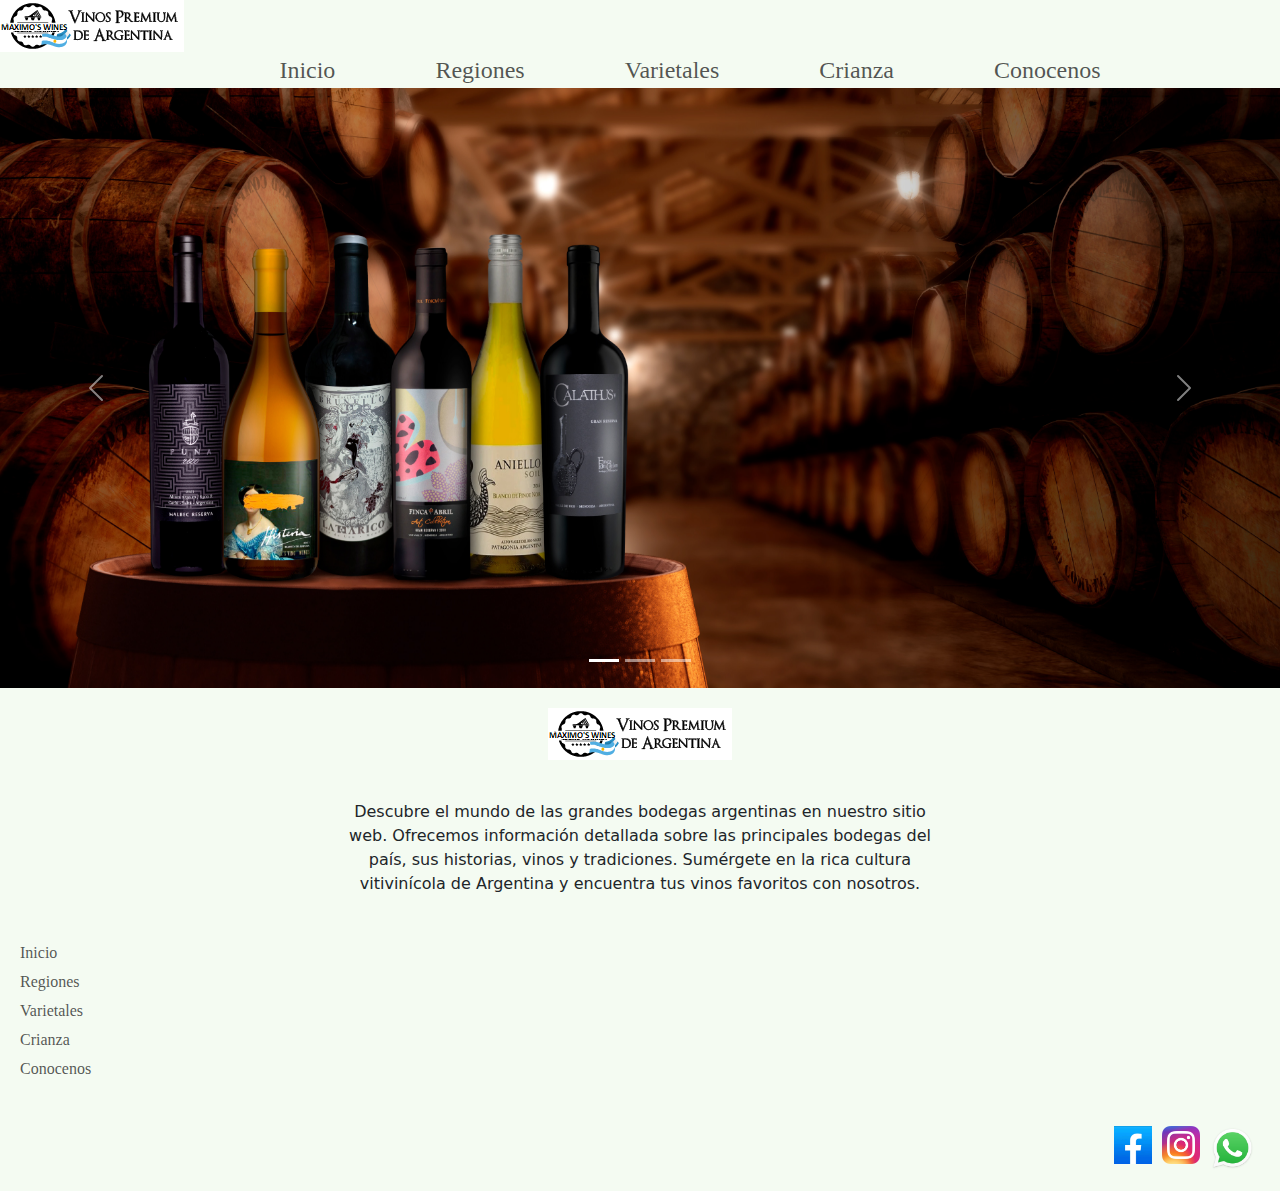
<file: index.html>
<!DOCTYPE html>
<html lang="en">

<head>
    <meta charset="utf-8">
    <meta name="viewport" content="width=device-width, initial-scale=1">
    <title>Maximo's Wines</title>
    <link rel="stylesheet" href="css/style.css">
    <link href="https://cdn.jsdelivr.net/npm/bootstrap@5.3.3/dist/css/bootstrap.min.css" rel="stylesheet"
        integrity="sha384-QWTKZyjpPEjISv5WaRU9OFeRpok6YctnYmDr5pNlyT2bRjXh0JMhjY6hW+ALEwIH" crossorigin="anonymous">
</head>

<body class="conteiner-maximo">
    <header>
        <a href="index.html"><img src="img/logo-maximos-wine_s-terminado.png" alt="logo-maximos-wine"></a>
        <nav>
            <ul class="conteiner-menu">
                <li class="inicio"><a href="index.html">Inicio</a></li>
                <li class="regiones"><a href="html/regiones.html">Regiones</a></li>
                <li class="varietales"><a href="html/varietales.html">Varietales</a></li>
                <li class="crianza"><a href="html/crianza.html">Crianza</a></li>
                <li class="conocenos"><a href="html/conocenos.html">Conocenos</a></li>
            </ul>
        </nav>
    </header>
    <main>
        <section>
            <div id="carouselExampleIndicators" class="carousel slide">
                <div class="carousel-indicators">
                    <button type="button" data-bs-target="#carouselExampleIndicators" data-bs-slide-to="0"
                        class="active" aria-current="true" aria-label="Slide 1"></button>
                    <button type="button" data-bs-target="#carouselExampleIndicators" data-bs-slide-to="1"
                        aria-label="Slide 2"></button>
                    <button type="button" data-bs-target="#carouselExampleIndicators" data-bs-slide-to="2"
                        aria-label="Slide 3"></button>
                </div>
                <div class="carousel-inner">
                    <div class="carousel-item active">
                        <img src="img/slide-3.jpg" class="d-block w-100" alt="slide-3">
                    </div>
                    <div class="carousel-item">
                        <img src="img/maderomarket-slide-3.jpg" class="d-block w-100" alt="slide-2">
                    </div>
                    <div class="carousel-item">
                        <img src="img/maderomarket-slide-2.jpg" class="d-block w-100" alt="slide-2">
                    </div>
                </div>
                <button class="carousel-control-prev" type="button" data-bs-target="#carouselExampleIndicators"
                    data-bs-slide="prev">
                    <span class="carousel-control-prev-icon" aria-hidden="true"></span>
                    <span class="visually-hidden">Previous</span>
                </button>
                <button class="carousel-control-next" type="button" data-bs-target="#carouselExampleIndicators"
                    data-bs-slide="next">
                    <span class="carousel-control-next-icon" aria-hidden="true"></span>
                    <span class="visually-hidden">Next</span>
                </button>
            </div>
        </section>
    </main>











    <footer>
        <a href="index.html"><img src="img/logo-maximos-wine_s-terminado.png" alt="logo-maximos-wine"
                class="footer-logo"></a>
        <p class="parrafo-footer">
            Descubre el mundo de las grandes bodegas argentinas en nuestro sitio web. Ofrecemos información detallada
            sobre las principales bodegas del país, sus historias, vinos y tradiciones. Sumérgete en la rica cultura
            vitivinícola de Argentina y encuentra tus vinos favoritos con nosotros.
        </p>
        <ul>
            <li><a href="index.html">Inicio</a></li>
            <li><a href="html/regiones.html">Regiones</a></li>
            <li><a href="html/varietales.html">Varietales</a></li>
            <li><a href="#">Crianza</a></li>
            <li><a href="#">Conocenos</a></li>
        </ul>
        <div class="social-icons">
            <a href="https://www.facebook.com/?locale=es_LA" target="_blank"><img src="img/Logo_de_Facebook.png"
                    alt="logo_de_facebook" width="38" height="38"></a>
            <a href="https://www.instagram.com/" target="_blank"><img src="img/Instagram-logo.png" alt="logo-instagram"
                    width="38" height="38"></a>
            <a href="https://web.whatsapp.com/" target="_blank"><img src="img/WhatsApp_icon.png.png" alt="logo-wsp"
                    width="45" height="45"></a>
        </div>
    </footer>



    <script src="https://cdn.jsdelivr.net/npm/bootstrap@5.3.3/dist/js/bootstrap.bundle.min.js"
        integrity="sha384-YvpcrYf0tY3lHB60NNkmXc5s9fDVZLESaAA55NDzOxhy9GkcIdslK1eN7N6jIeHz" crossorigin="anonymous">
    </script>
</body>

</html>
</file>
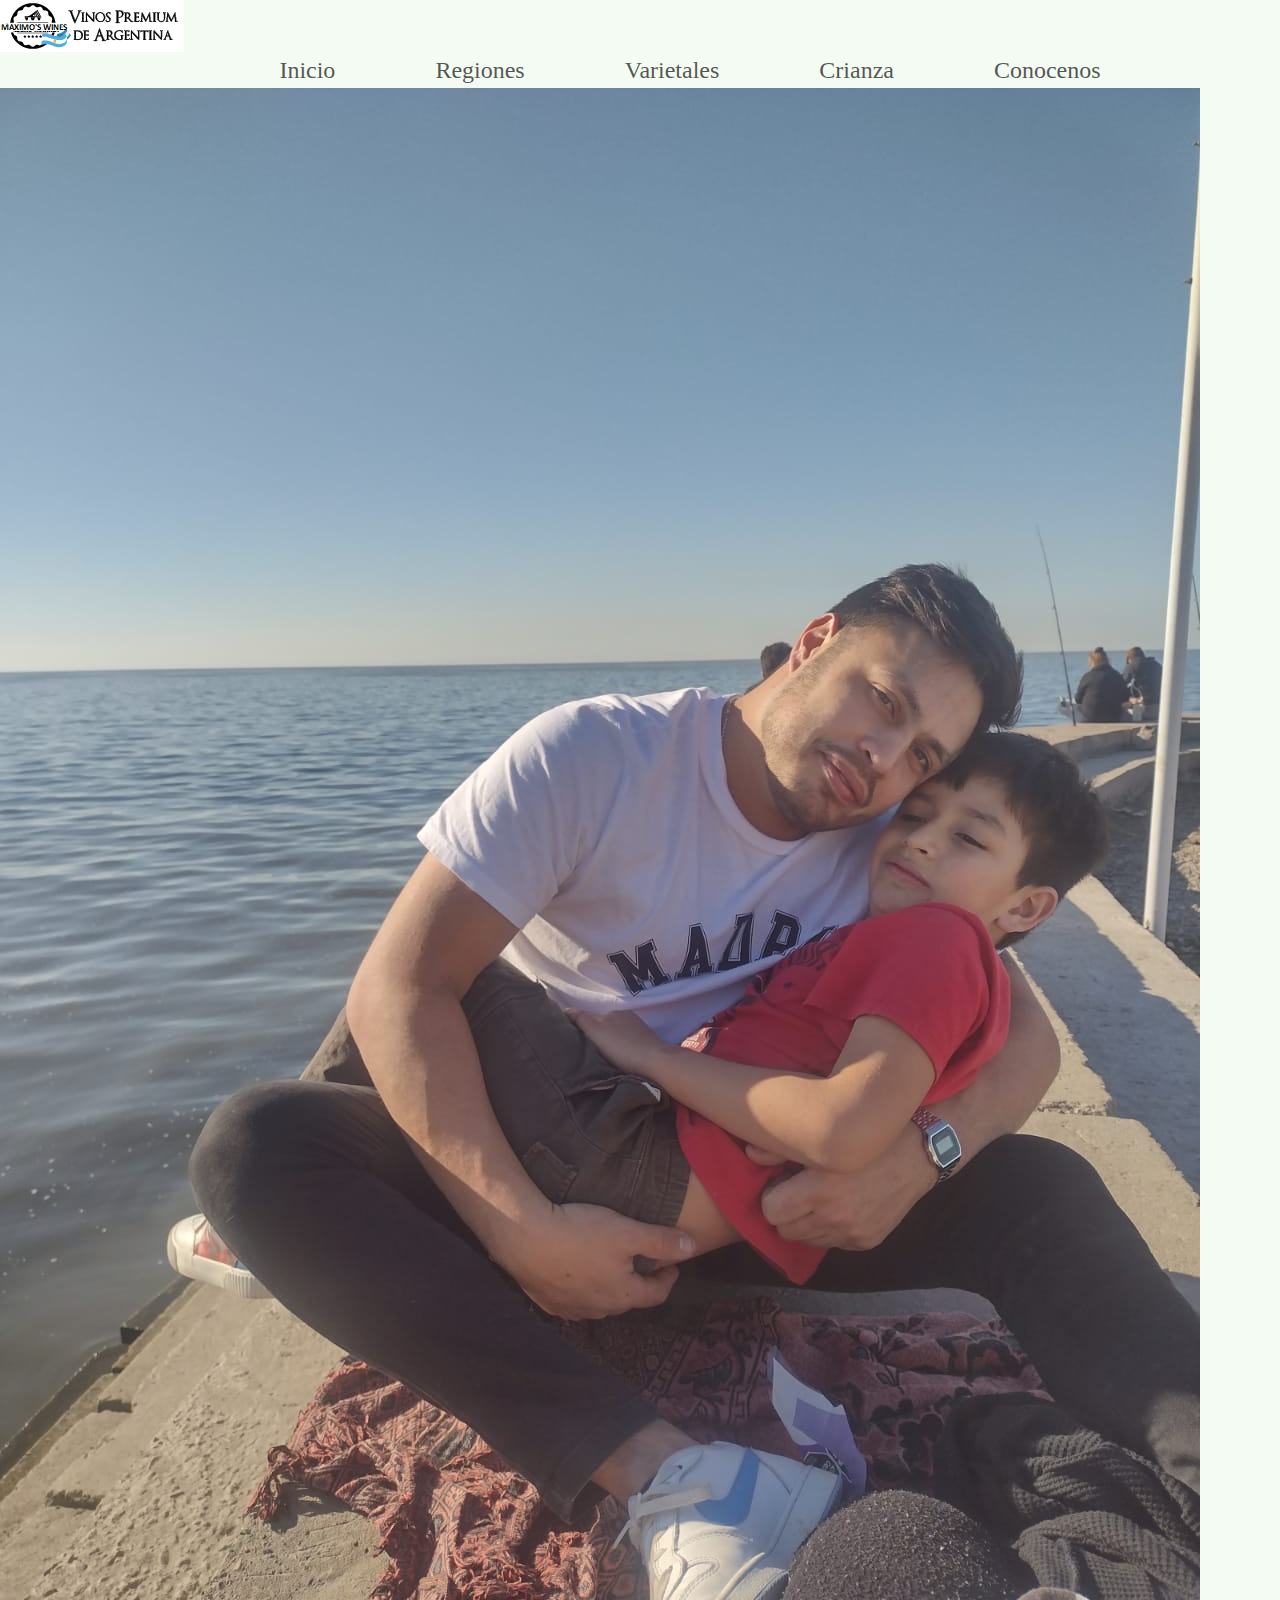
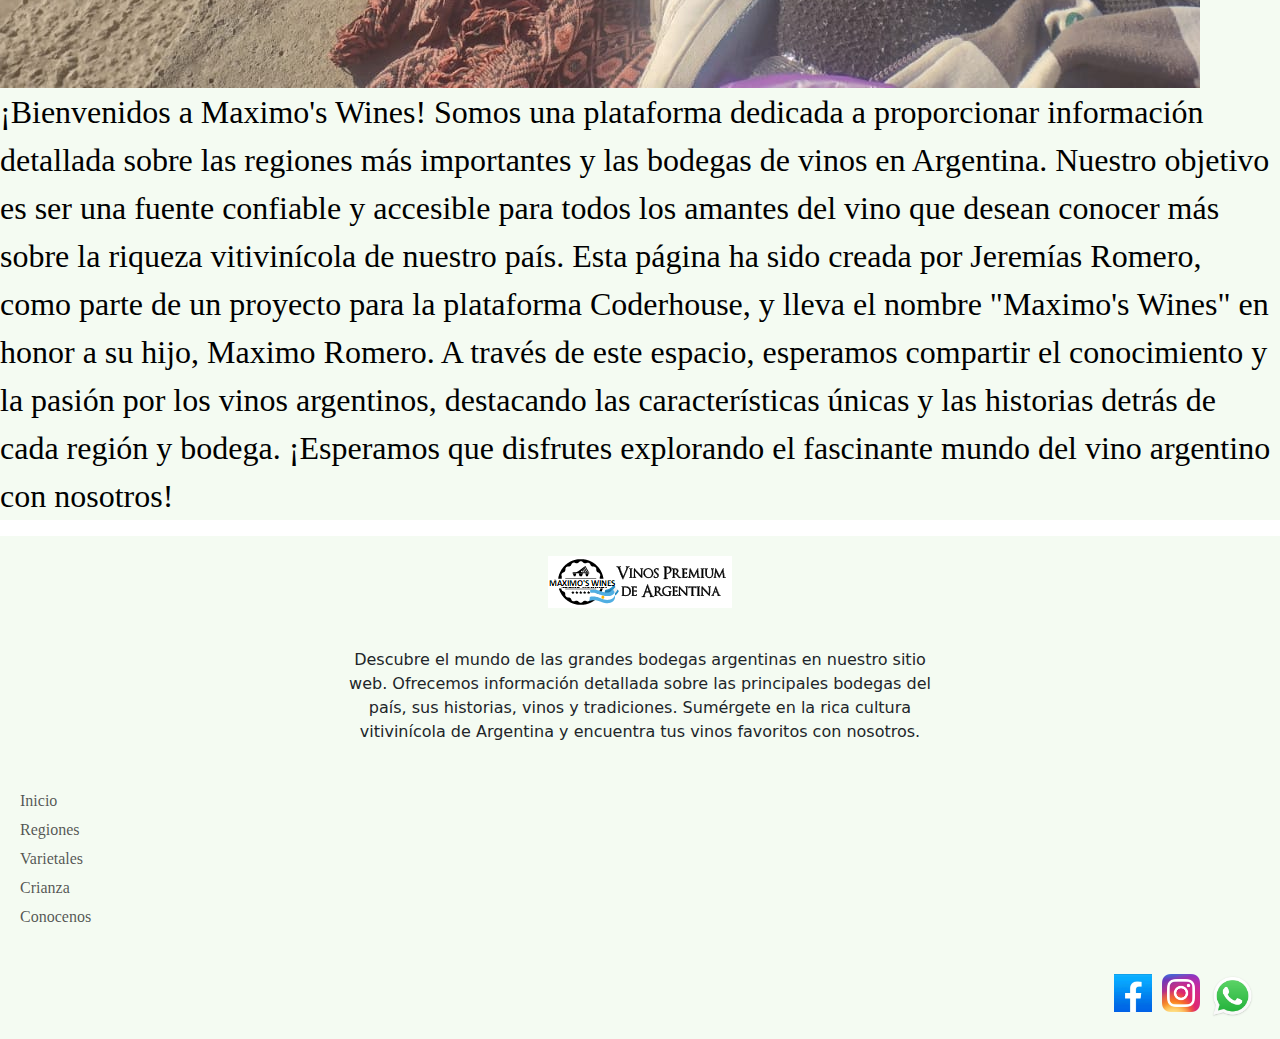
<file: html/conocenos.html>
<!DOCTYPE html>
<html lang="en">

<head>
    <meta charset="UTF-8">
    <meta name="viewport" content="width=device-width, initial-scale=1.0">
    <title>Conocenos</title>
    <link rel="stylesheet" href="../css/style.css">
    <link href="https://cdn.jsdelivr.net/npm/bootstrap@5.3.3/dist/css/bootstrap.min.css" rel="stylesheet"
        integrity="sha384-QWTKZyjpPEjISv5WaRU9OFeRpok6YctnYmDr5pNlyT2bRjXh0JMhjY6hW+ALEwIH" crossorigin="anonymous">
</head>

<body>
    <header>
        <a href="../index.html"><img src="../img/logo-maximos-wine_s-terminado.png" alt="logo-maximos-wine"></a>
        <nav>
            <ul>
                <li class="inicio"><a href="../index.html">Inicio</a></li>
                <li class="regiones"><a href="regiones.html">Regiones</a></li>
                <li class="varietales"><a href="varietales.html">Varietales</a></li>
                <li class="crianza"><a href="crianza.html">Crianza</a></li>
                <li class="conocenos"><a href="conocenos.html">Conocenos</a></li>
            </ul>
            </ul>
        </nav>
    </header>
    <main class="conteiner-conocenos">
        <section class="parrafo-conocenos">
            <div>
                <div>
                    <img src="../img/maximo-jere.jpeg" class="img-fluid" alt="maximo's wines">
                </div>
                <p>
                ¡Bienvenidos a Maximo's Wines! Somos una plataforma dedicada a proporcionar información detallada sobre
                las regiones más importantes y las bodegas de vinos en Argentina. Nuestro objetivo es ser una fuente
                confiable y accesible para todos los amantes del vino que desean conocer más sobre la riqueza
                vitivinícola de nuestro país. Esta página ha sido creada por Jeremías Romero, como parte de un proyecto
                para la plataforma Coderhouse, y lleva el nombre "Maximo's Wines" en honor a su hijo, Maximo Romero. A
                través de este espacio, esperamos compartir el conocimiento y la pasión por los vinos argentinos,
                destacando las características únicas y las historias detrás de cada región y bodega. ¡Esperamos que
                disfrutes explorando el fascinante mundo del vino argentino con nosotros!
                </p>
            </div>
        </section>
    </main>
    <footer>
        <a href="../index.html"><img src="../img/logo-maximos-wine_s-terminado.png" alt="logo-maximos-wine"
                class="footer-logo"></a>
        <p class="parrafo-footer">
            Descubre el mundo de las grandes bodegas argentinas en nuestro sitio web. Ofrecemos información detallada
            sobre las principales bodegas del país, sus historias, vinos y tradiciones. Sumérgete en la rica cultura
            vitivinícola de Argentina y encuentra tus vinos favoritos con nosotros.
        </p>
        <ul>
            <li><a href="../index.html">Inicio</a></li>
            <li><a href="regiones.html">Regiones</a></li>
            <li><a href="varietales.html">Varietales</a></li>
            <li><a href="crianza.html">Crianza</a></li>
            <li><a href="conocenos.html">Conocenos</a></li>
        </ul>
        <div class="social-icons">
            <a href="https://www.facebook.com/?locale=es_LA" target="_blank"><img src="../img/Logo_de_Facebook.png"
                    alt="logo_de_facebook" width="38" height="38"></a>
            <a href="https://www.instagram.com/" target="_blank"><img src="../img/Instagram-logo.png"
                    alt="logo-instagram" width="38" height="38"></a>
            <a href="https://web.whatsapp.com/" target="_blank"><img src="../img/WhatsApp_icon.png.png" alt="logo-wsp"
                    width="45" height="45"></a>
        </div>
    </footer>
</body>

</html>
</file>
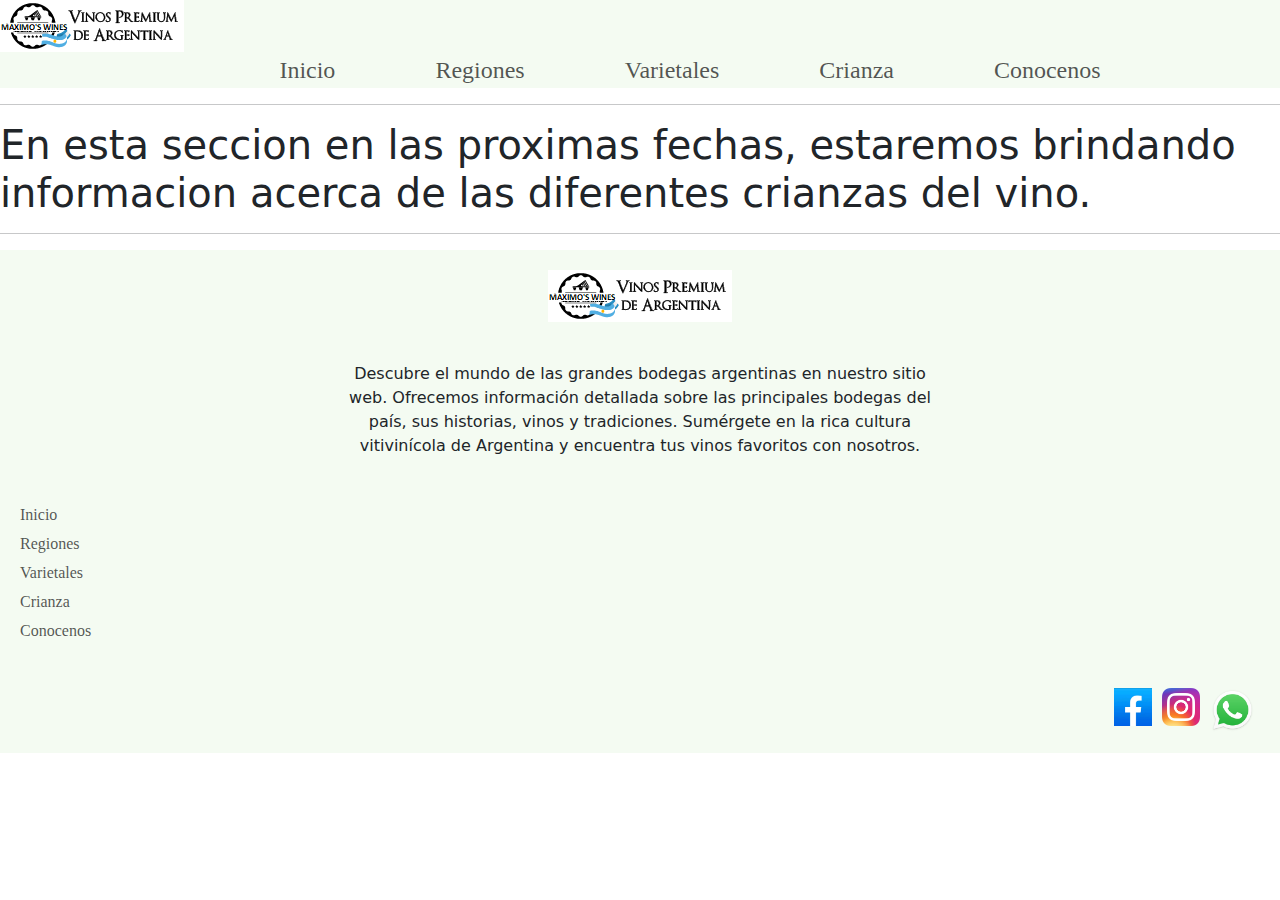
<file: html/crianza.html>
<!DOCTYPE html>
<html lang="en">
<head>
    <meta charset="UTF-8">
    <meta name="viewport" content="width=device-width, initial-scale=1.0">
    <title>Crianza</title>
    <link rel="stylesheet" href="../css/style.css">
    <link href="https://cdn.jsdelivr.net/npm/bootstrap@5.3.3/dist/css/bootstrap.min.css" rel="stylesheet"
        integrity="sha384-QWTKZyjpPEjISv5WaRU9OFeRpok6YctnYmDr5pNlyT2bRjXh0JMhjY6hW+ALEwIH" crossorigin="anonymous">
</head>
<body>
    <header>
        <a href="../index.html"><img src="../img/logo-maximos-wine_s-terminado.png" alt="logo-maximos-wine"></a>
        <nav>
            <ul>
                <li class="inicio"><a href="../index.html">Inicio</a></li>
                <li class="regiones"><a href="regiones.html">Regiones</a></li>
                <li class="varietales"><a href="varietales.html">Varietales</a></li>
                <li class="crianza"><a href="crianza.html">Crianza</a></li>
                <li class="conocenos"><a href="conocenos.html">Conocenos</a></li>
            </ul>
            </ul>
        </nav>
    </header>
    <hr>
    
    <main>
    <h1 id="crianza">En esta seccion en las proximas fechas, estaremos brindando informacion acerca de las diferentes crianzas del vino.</h1>
    </main>
    <hr>
    
    <footer>
        <a href="../index.html"><img src="../img/logo-maximos-wine_s-terminado.png" alt="logo-maximos-wine"
                class="footer-logo"></a>
        <p class="parrafo-footer">
            Descubre el mundo de las grandes bodegas argentinas en nuestro sitio web. Ofrecemos información detallada
            sobre las principales bodegas del país, sus historias, vinos y tradiciones. Sumérgete en la rica cultura
            vitivinícola de Argentina y encuentra tus vinos favoritos con nosotros.
        </p>
        <ul>
            <li><a href="../index.html">Inicio</a></li>
            <li><a href="regiones.html">Regiones</a></li>
            <li><a href="varietales.html">Varietales</a></li>
            <li><a href="crianza.html">Crianza</a></li>
            <li><a href="conocenos.html">Conocenos</a></li>
        </ul>
        <div class="social-icons">
            <a href="https://www.facebook.com/?locale=es_LA" target="_blank"><img src="../img/Logo_de_Facebook.png"
                    alt="logo_de_facebook" width="38" height="38"></a>
            <a href="https://www.instagram.com/" target="_blank"><img src="../img/Instagram-logo.png"
                    alt="logo-instagram" width="38" height="38"></a>
            <a href="https://web.whatsapp.com/" target="_blank"><img src="../img/WhatsApp_icon.png.png" alt="logo-wsp"
                    width="45" height="45"></a>
        </div>
    </footer>
    </body>
    </html>
</file>
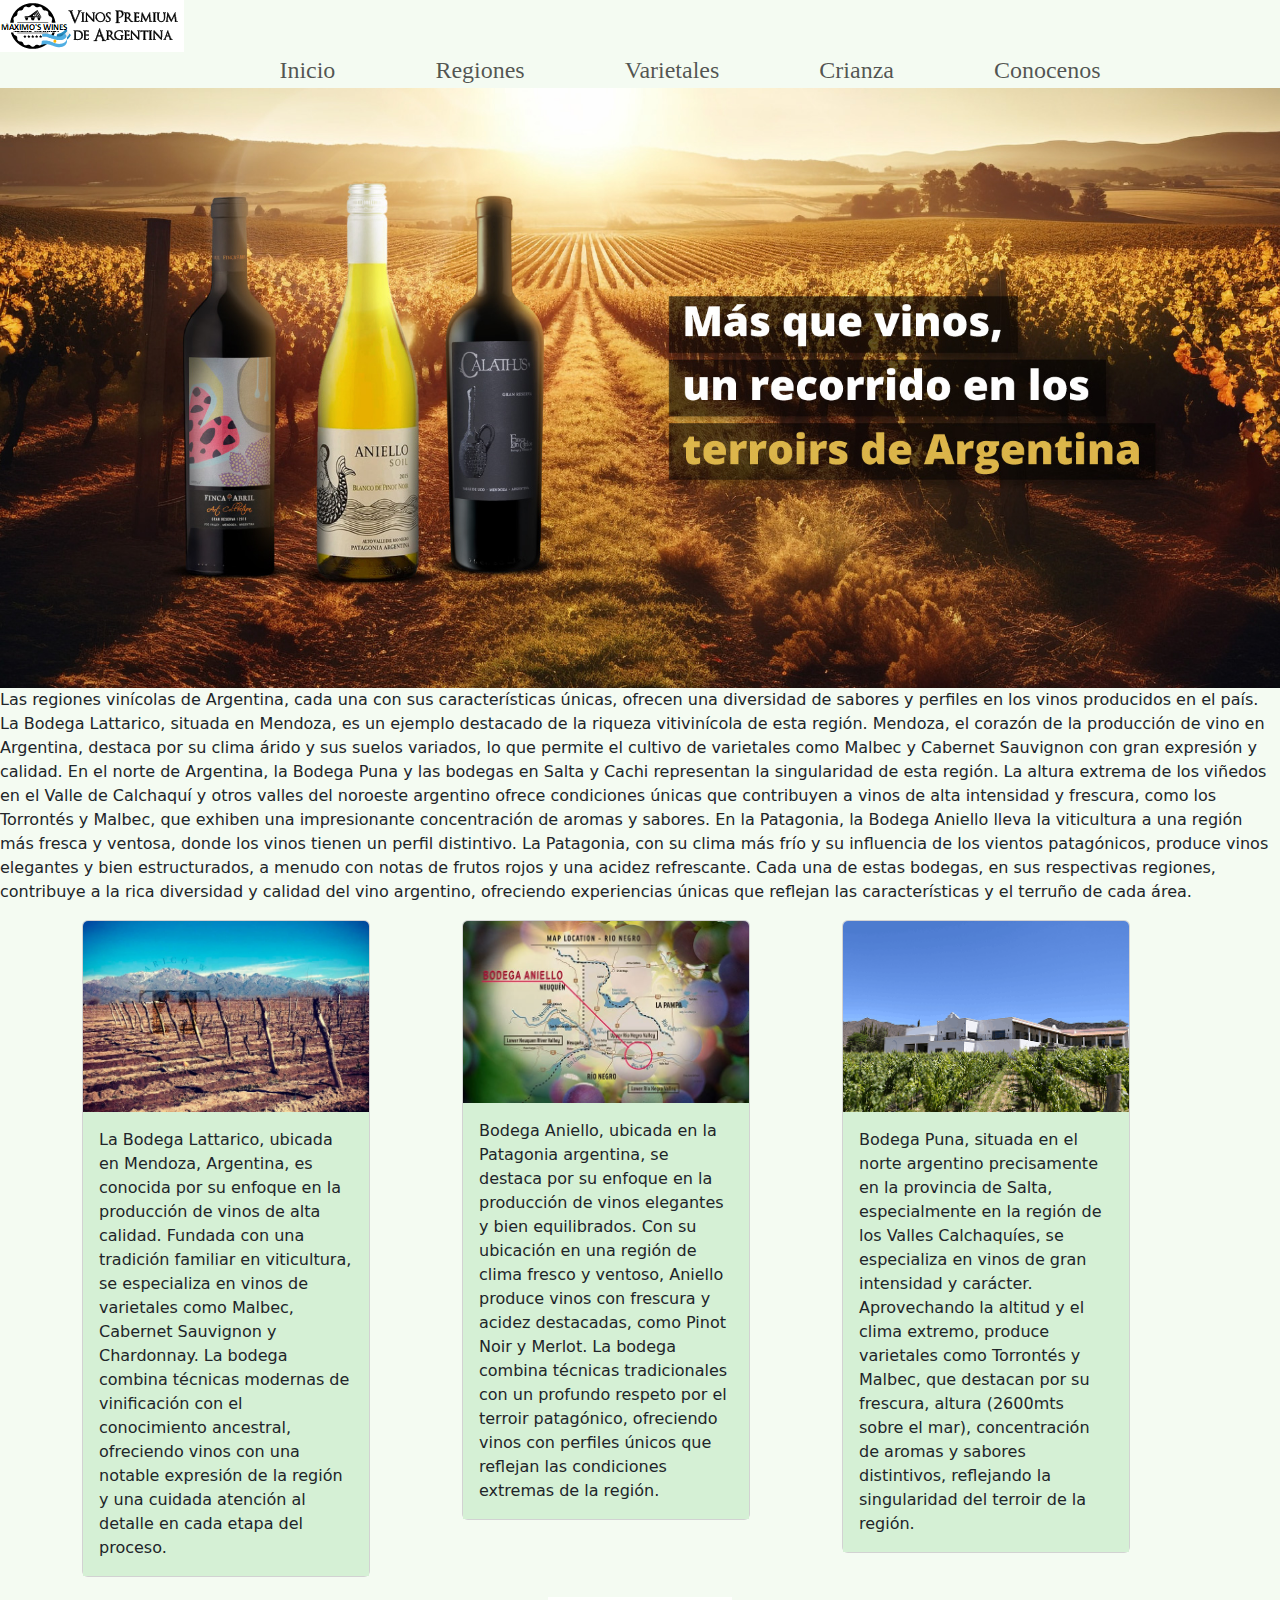
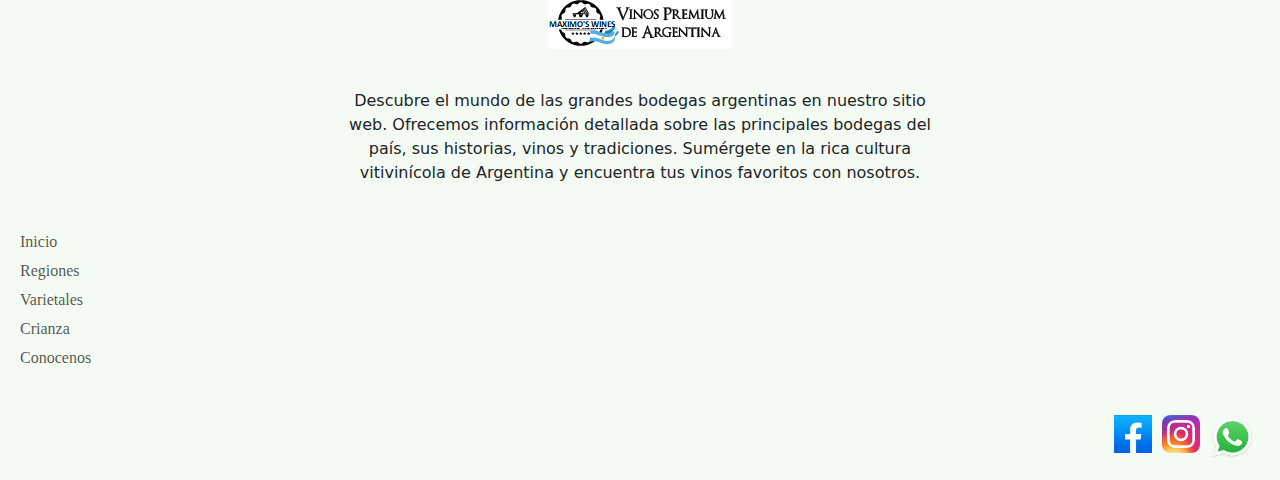
<file: html/regiones.html>
<!DOCTYPE html>
<html lang="en">

<head>
    <meta charset="UTF-8">
    <meta name="viewport" content="width=device-width, initial-scale=1.0">
    <title>Regiones</title>
    <link rel="stylesheet" href="../css/style.css">
    <link href="https://cdn.jsdelivr.net/npm/bootstrap@5.3.3/dist/css/bootstrap.min.css" rel="stylesheet"
        integrity="sha384-QWTKZyjpPEjISv5WaRU9OFeRpok6YctnYmDr5pNlyT2bRjXh0JMhjY6hW+ALEwIH" crossorigin="anonymous">
</head>

<body>
    <header>
        <a href="../index.html"><img src="../img/logo-maximos-wine_s-terminado.png" alt="logo-maximos-wine"></a>
        <nav>
            <ul>
                <li class="inicio"><a href="../index.html">Inicio</a></li>
                <li class="regiones"><a href="regiones.html">Regiones</a></li>
                <li class="varietales"><a href="varietales.html">Varietales</a></li>
                <li class="crianza"><a href="crianza.html">Crianza</a></li>
                <li class="conocenos"><a href="conocenos.html">Conocenos</a></li>
            </ul>
            </ul>
        </nav>
    </header>

    <main>
        <section>
            <img src="../img/maderomarket-slide-3.jpg" class="img-fluid" alt="terroirs">
        </section>
        <section class="info-conteiner">
            <p>
                Las regiones vinícolas de Argentina, cada una con sus características únicas, ofrecen una diversidad de
                sabores y perfiles en los vinos producidos en el país. La Bodega Lattarico, situada en Mendoza, es un
                ejemplo destacado de la riqueza vitivinícola de esta región. Mendoza, el corazón de la producción de
                vino en Argentina, destaca por su clima árido y sus suelos variados, lo que permite el cultivo de
                varietales como Malbec y Cabernet Sauvignon con gran expresión y calidad.

                En el norte de Argentina, la Bodega Puna y las bodegas en Salta y Cachi representan la singularidad de
                esta región. La altura extrema de los viñedos en el Valle de Calchaquí y otros valles del noroeste
                argentino ofrece condiciones únicas que contribuyen a vinos de alta intensidad y frescura, como los
                Torrontés y Malbec, que exhiben una impresionante concentración de aromas y sabores.

                En la Patagonia, la Bodega Aniello lleva la viticultura a una región más fresca y ventosa, donde los
                vinos tienen un perfil distintivo. La Patagonia, con su clima más frío y su influencia de los vientos
                patagónicos, produce vinos elegantes y bien estructurados, a menudo con notas de frutos rojos y una
                acidez refrescante.

                Cada una de estas bodegas, en sus respectivas regiones, contribuye a la rica diversidad y calidad del
                vino argentino, ofreciendo experiencias únicas que reflejan las características y el terruño de cada
                área.
            </p>
            <div class="container">
                <div class="row">
                    <!-- Tarjeta 1 -->
                    <div class="col-md-4">
                        <div class="card" style="width: 18rem;">
                            <img src="../img/mendoza.jpg" class="card-img-top" alt="...">
                            <div class="card-body">
                                <p class="card-text">La Bodega Lattarico, ubicada en Mendoza, Argentina, es conocida por
                                    su enfoque en la producción de vinos de alta calidad. Fundada con una tradición
                                    familiar en viticultura, se especializa en vinos de varietales como Malbec, Cabernet
                                    Sauvignon y Chardonnay. La bodega combina técnicas modernas de vinificación con el
                                    conocimiento ancestral, ofreciendo vinos con una notable expresión de la región y
                                    una cuidada atención al detalle en cada etapa del proceso.</p>
                            </div>
                        </div>
                    </div>
                    <!-- Tarjeta 2 -->
                    <div class="col-md-4">
                        <div class="card" style="width: 18rem;">
                            <img src="../img/patagonia.jpg" class="card-img-top" alt="...">
                            <div class="card-body">
                                <p class="card-text">Bodega Aniello, ubicada en la Patagonia argentina, se destaca por
                                    su enfoque en la producción de vinos elegantes y bien equilibrados. Con su ubicación
                                    en una región de clima fresco y ventoso, Aniello produce vinos con frescura y acidez
                                    destacadas, como Pinot Noir y Merlot. La bodega combina técnicas tradicionales con
                                    un profundo respeto por el terroir patagónico, ofreciendo vinos con perfiles únicos
                                    que reflejan las condiciones extremas de la región.</p>
                            </div>
                        </div>
                    </div>
                    <!-- Tarjeta 3 -->
                    <div class="col-md-4">
                        <div class="card" style="width: 18rem;">
                            <img src="../img/norte.png" class="card-img-top" alt="...">
                            <div class="card-body">
                                <p class="card-text">Bodega Puna, situada en el norte argentino precisamente en la
                                    provincia de Salta, especialmente en la región de los Valles Calchaquíes, se
                                    especializa en vinos de gran intensidad y carácter. Aprovechando la altitud y el
                                    clima extremo, produce varietales como Torrontés y Malbec, que destacan por su
                                    frescura, altura (2600mts sobre el mar), concentración de aromas y sabores
                                    distintivos, reflejando la singularidad del terroir de la región.</p>
                            </div>
                        </div>
                    </div>
                </div>
            </div>
        </section>
    </main>

    <footer>
        <a href="../index.html"><img src="../img/logo-maximos-wine_s-terminado.png" alt="logo-maximos-wine"
                class="footer-logo"></a>
        <p class="parrafo-footer">
            Descubre el mundo de las grandes bodegas argentinas en nuestro sitio web. Ofrecemos información detallada
            sobre las principales bodegas del país, sus historias, vinos y tradiciones. Sumérgete en la rica cultura
            vitivinícola de Argentina y encuentra tus vinos favoritos con nosotros.
        </p>
        <ul>
            <li><a href="../index.html">Inicio</a></li>
            <li><a href="regiones.html">Regiones</a></li>
            <li><a href="varietales.html">Varietales</a></li>
            <li><a href="crianza.html">Crianza</a></li>
            <li><a href="conocenos.html">Conocenos</a></li>
        </ul>
        <div class="social-icons">
            <a href="https://www.facebook.com/?locale=es_LA" target="_blank"><img src="../img/Logo_de_Facebook.png"
                    alt="logo_de_facebook" width="38" height="38"></a>
            <a href="https://www.instagram.com/" target="_blank"><img src="../img/Instagram-logo.png"
                    alt="logo-instagram" width="38" height="38"></a>
            <a href="https://web.whatsapp.com/" target="_blank"><img src="../img/WhatsApp_icon.png.png" alt="logo-wsp"
                    width="45" height="45"></a>
        </div>
    </footer>
</body>

</html>
</file>
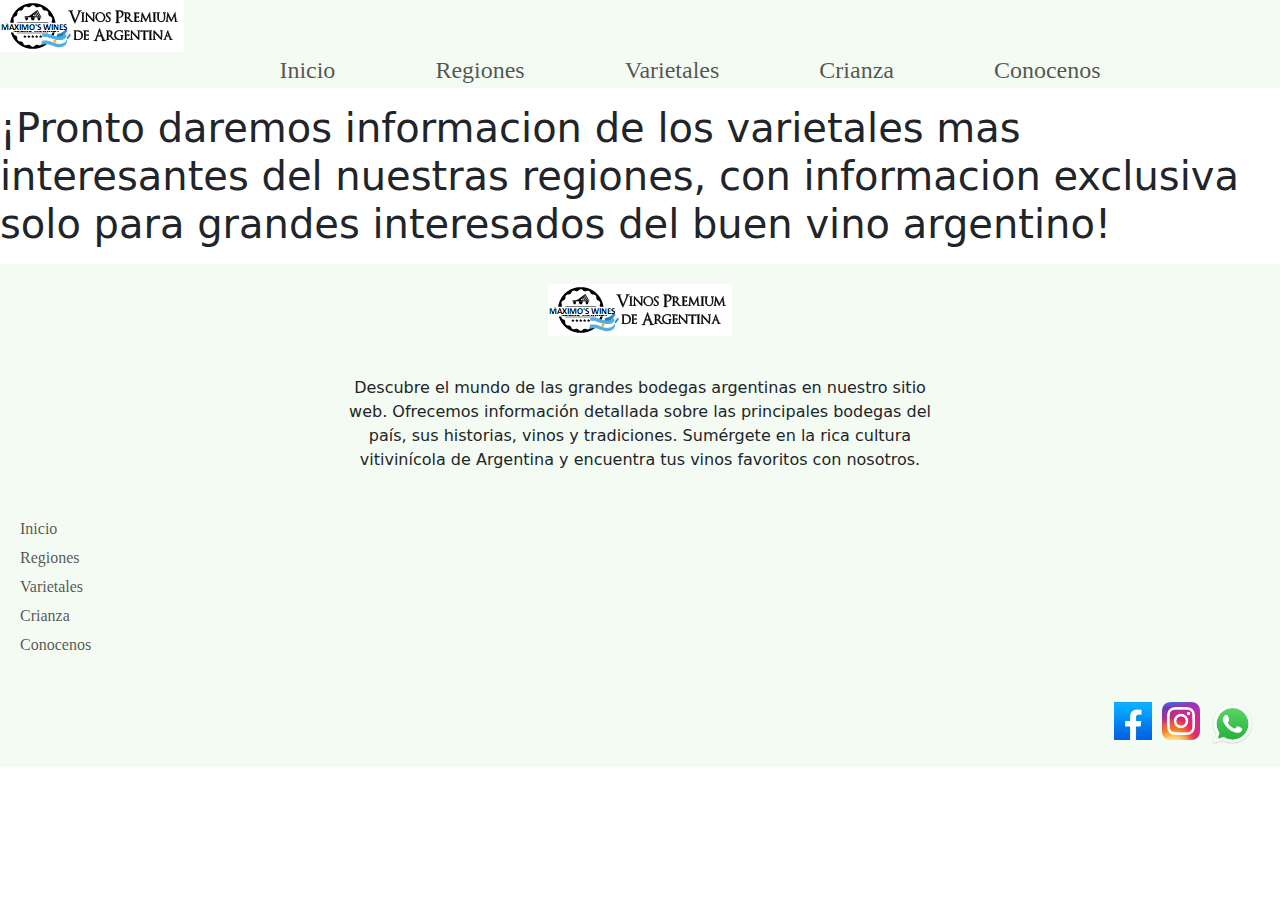
<file: html/varietales.html>
<!DOCTYPE html>
<html lang="en">
<head>
    <meta charset="UTF-8">
    <meta name="viewport" content="width=device-width, initial-scale=1.0">
    <title>Varietales</title>
    <link rel="stylesheet" href="../css/style.css">
    <link href="https://cdn.jsdelivr.net/npm/bootstrap@5.3.3/dist/css/bootstrap.min.css" rel="stylesheet"
        integrity="sha384-QWTKZyjpPEjISv5WaRU9OFeRpok6YctnYmDr5pNlyT2bRjXh0JMhjY6hW+ALEwIH" crossorigin="anonymous">
</head>
<body>
    <header>
        <a href="../index.html"><img src="../img/logo-maximos-wine_s-terminado.png" alt="logo-maximos-wine"></a>
        <nav>
            <ul>
                <li class="inicio"><a href="../index.html">Inicio</a></li>
                <li class="regiones"><a href="regiones.html">Regiones</a></li>
                <li class="varietales"><a href="varietales.html">Varietales</a></li>
                <li class="crianza"><a href="crianza.html">Crianza</a></li>
                <li class="conocenos"><a href="conocenos.html">Conocenos</a></li>
            </ul>
        </nav>
    </header>
    
    <main>
        <p>
            <h1>
                ¡Pronto daremos informacion de los varietales mas interesantes del nuestras regiones, con informacion exclusiva solo para grandes interesados del buen vino argentino!
            </h1>
        </p>
    </main>
    
    <footer>
        <a href="../index.html"><img src="../img/logo-maximos-wine_s-terminado.png" alt="logo-maximos-wine"
                class="footer-logo"></a>
        <p class="parrafo-footer">
            Descubre el mundo de las grandes bodegas argentinas en nuestro sitio web. Ofrecemos información detallada
            sobre las principales bodegas del país, sus historias, vinos y tradiciones. Sumérgete en la rica cultura
            vitivinícola de Argentina y encuentra tus vinos favoritos con nosotros.
        </p>
        <ul>
            <li><a href="../index.html">Inicio</a></li>
            <li><a href="regiones.html">Regiones</a></li>
            <li><a href="varietales.html">Varietales</a></li>
            <li><a href="crianza.html">Crianza</a></li>
            <li><a href="conocenos.html">Conocenos</a></li>
        </ul>
        <div class="social-icons">
            <a href="https://www.facebook.com/?locale=es_LA" target="_blank"><img src="../img/Logo_de_Facebook.png"
                    alt="logo_de_facebook" width="38" height="38"></a>
            <a href="https://www.instagram.com/" target="_blank"><img src="../img/Instagram-logo.png" alt="logo-instagram"
                    width="38" height="38"></a>
            <a href="https://web.whatsapp.com/" target="_blank"><img src="../img/WhatsApp_icon.png.png" alt="logo-wsp"
                    width="45" height="45"></a>
        </div>
    </footer>
    </body>
    </html>
</file>
<file: css/style.css>
body {
    background-color: rgba(243, 250, 240, 0.897);
}

footer {
    background-color: rgba(243, 250, 240, 0.897);
}

header {
    background-color: rgba(243, 250, 240, 0.897);
    border: none;
    padding: 0;
    margin: 0;
}


nav ul {
    list-style: none;
    padding: 0;
    margin: 0;
    display: flex;
    justify-content: center;
    flex-wrap: wrap;
}

nav ul li {
    margin-right: 0px;
}

nav ul li a {
    text-decoration: none;
    font-family: 'Times New Roman', Times, serif;
    color: rgba(0, 0, 0, 0.678);
    font-size: x-large;
    padding-right: 100px;
}

.inicio {
    padding-left: 200px;
}

/* Media queries para hacer el diseño responsive */
@media (max-width: 1024px) {
    .inicio {
        padding-left: 300px;
    }

    nav ul li a {
        font-size: large;
    }
}

@media (max-width: 768px) {

    nav ul {
        flex-direction: column;
        align-items: center;
    }

    nav ul li {
        margin-right: 0;
        margin-bottom: 10px;
    }

    nav ul li a {
        font-size: medium;
    }

    .inicio {
        padding-left: 0;
    }
}

@media (max-width: 480px) {
    nav ul li a {
        font-size: small;
    }
}


footer {
    background-color: rgba(243, 250, 240, 0.897);
    padding: 20px;
    display: flex;
    flex-direction: column;
    align-items: center;
    text-align: center;
}

.footer-logo {
    margin-bottom: 20px;
}

.parrafo-footer {
    max-width: 600px;
    margin: 20px auto;
    font-size: 1rem;
}

footer ul {
    list-style: none;
    padding: 0;
    margin: 20px 0;
    text-align: left;
    align-self: flex-start;
}

footer ul li {
    margin: 5px 0;
}

footer ul li a {
    text-decoration: none;
    font-family: 'Times New Roman', Times, serif;
    color: rgba(0, 0, 0, 0.678);
    font-size: 1rem;
}

footer .social-icons {
    display: flex;
    justify-content: flex-end;
    width: 100%;
    margin-top: 20px;
}

footer .social-icons a {
    margin: 0 5px;
}

@media (max-width: 768px) {
    footer ul {
        align-self: center;
        text-align: center;
    }

    footer .social-icons {
        justify-content: center;
    }
}

@media (max-width: 480px) {
    footer ul {
        text-align: center;
    }

    footer ul li {
        margin: 5px 0;
    }

    footer p {
        font-size: 0.875rem;
    }

    footer .social-icons a {
        margin: 5px 5px;
    }
}

.card-body {
    background-color: #d5f0d5;
}

.info-conteiner {
    background-color: rgba(243, 250, 240, 0.897);
}

.parrafo-conocenos{
    font-size: xx-large;
    font-family: 'Times New Roman', Times, serif;
    color: black;
}

.conteiner-conocenos{
    background-color:  rgba(243, 250, 240, 0.897);
}
</file>
